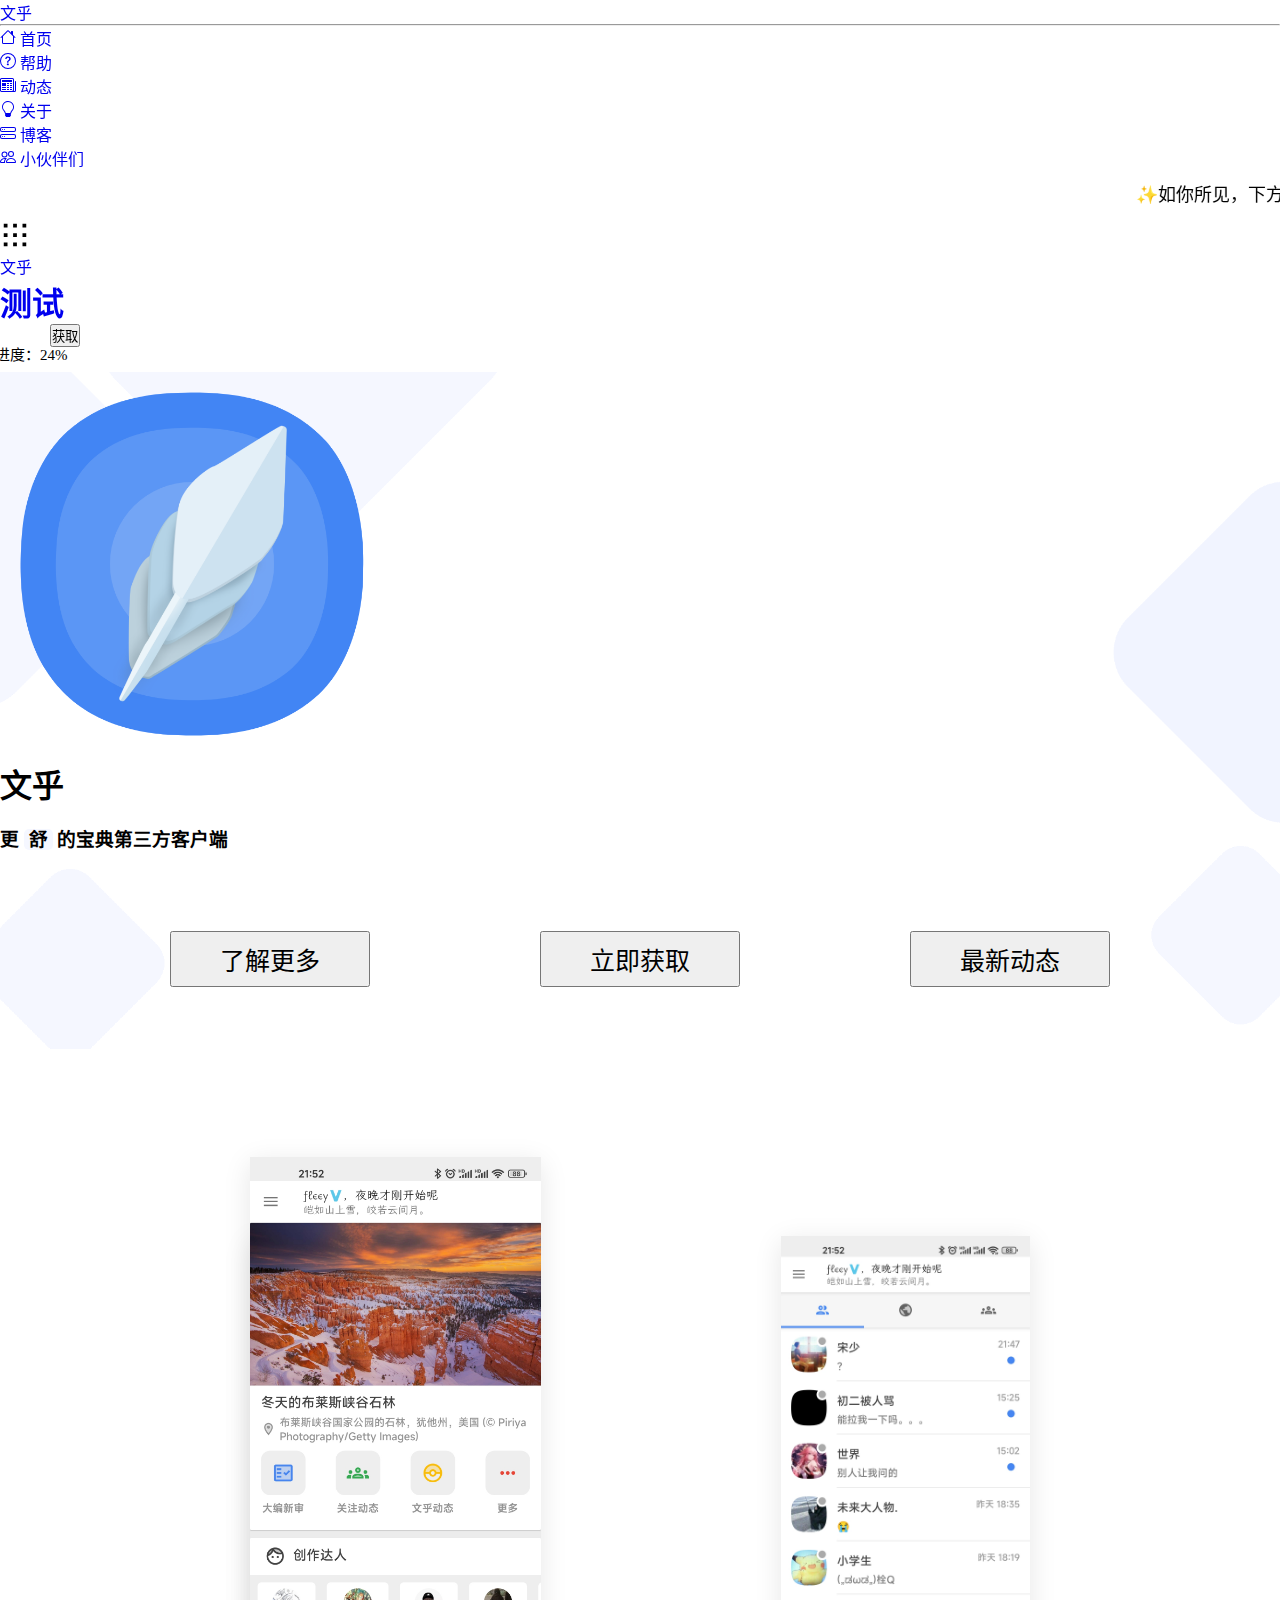
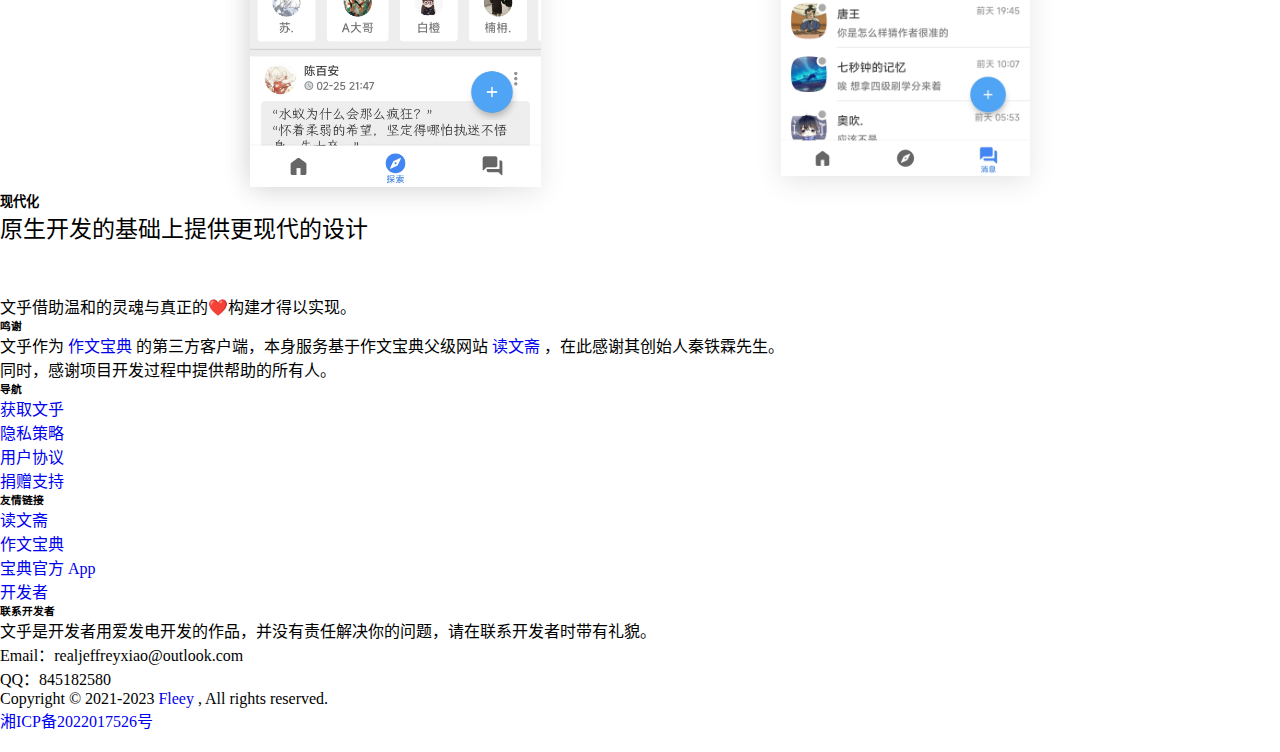
<file: index.html>
<!DOCTYPE html>
<html lang="zh-cn">
<head>
    <title>文乎-文人学士 风云际乎</title>
    <link rel="icon" href="/asset/logo.png" type="image/x-icon">
    <meta charset="utf-8">
    <meta name="viewport" content="width=device-width, initial-scale=1">
    <link href="https://cdn.staticfile.org/twitter-bootstrap/5.1.1/css/bootstrap.min.css" rel="stylesheet">
    <script src="https://cdn.staticfile.org/twitter-bootstrap/5.1.1/js/bootstrap.bundle.min.js"></script>
    <link rel="stylesheet" href="style.css">
</head>
<body>
<!--<form class="col-12 col-lg-auto mb-3 mb-lg-0">
    <input type="search" class="form-control" placeholder="搜索..." aria-label="Search">
</form>-->
<div class="offcanvas offcanvas-start" tabindex="-1" id="nav-start" aria-labelledby="offcanvasExampleLabel">
    <div class="b-example-divider"></div>
    <div class="d-flex flex-column flex-shrink-0 p-3" style="height: 100%">
        <a href="#" class="d-flex align-items-center mb-3 mb-md-0 me-md-auto link-dark text-decoration-none">
            <span class="fs-4">文乎</span>
        </a>
        <hr>
        <ul class="nav nav-pills flex-column mb-auto">
            <li class="nav-item">
                <a href="#" class="nav-link active" aria-current="page">
                    <svg xmlns="http://www.w3.org/2000/svg" width="16" height="16" fill="currentColor"
                         class="bi bi-house me-2 mb-1" viewBox="0 0 16 16">
                        <path fill-rule="evenodd"
                              d="M8.707 1.5a1 1 0 0 0-1.414 0L.646 8.146a.5.5 0 0 0 .708.708L2 8.207V13.5A1.5 1.5 0 0 0 3.5 15h9a1.5 1.5 0 0 0 1.5-1.5V8.207l.646.647a.5.5 0 0 0 .708-.708L13 5.793V2.5a.5.5 0 0 0-.5-.5h-1a.5.5 0 0 0-.5.5v1.293L8.707 1.5ZM13 7.207l-5-5-5 5V13.5a.5.5 0 0 0 .5.5h9a.5.5 0 0 0 .5-.5V7.207Z"/>
                    </svg>
                    首页
                </a>
            </li>
            <li>
                <a href="#" class="nav-link link-dark">
                    <svg xmlns="http://www.w3.org/2000/svg" width="16" height="16" fill="currentColor"
                         class="bi bi-question-circle me-2 mb-1" viewBox="0 0 16 16">
                        <path d="M8 15A7 7 0 1 1 8 1a7 7 0 0 1 0 14zm0 1A8 8 0 1 0 8 0a8 8 0 0 0 0 16z"/>
                        <path d="M5.255 5.786a.237.237 0 0 0 .241.247h.825c.138 0 .248-.113.266-.25.09-.656.54-1.134 1.342-1.134.686 0 1.314.343 1.314 1.168 0 .635-.374.927-.965 1.371-.673.489-1.206 1.06-1.168 1.987l.003.217a.25.25 0 0 0 .25.246h.811a.25.25 0 0 0 .25-.25v-.105c0-.718.273-.927 1.01-1.486.609-.463 1.244-.977 1.244-2.056 0-1.511-1.276-2.241-2.673-2.241-1.267 0-2.655.59-2.75 2.286zm1.557 5.763c0 .533.425.927 1.01.927.609 0 1.028-.394 1.028-.927 0-.552-.42-.94-1.029-.94-.584 0-1.009.388-1.009.94z"/>
                    </svg>
                    帮助
                </a>
            </li>
            <li>
                <a href="#" class="nav-link link-dark">
                    <svg xmlns="http://www.w3.org/2000/svg" width="16" height="16" fill="currentColor"
                         class="bi bi-newspaper me-2 mb-1" viewBox="0 0 16 16">
                        <path d="M0 2.5A1.5 1.5 0 0 1 1.5 1h11A1.5 1.5 0 0 1 14 2.5v10.528c0 .3-.05.654-.238.972h.738a.5.5 0 0 0 .5-.5v-9a.5.5 0 0 1 1 0v9a1.5 1.5 0 0 1-1.5 1.5H1.497A1.497 1.497 0 0 1 0 13.5v-11zM12 14c.37 0 .654-.211.853-.441.092-.106.147-.279.147-.531V2.5a.5.5 0 0 0-.5-.5h-11a.5.5 0 0 0-.5.5v11c0 .278.223.5.497.5H12z"/>
                        <path d="M2 3h10v2H2V3zm0 3h4v3H2V6zm0 4h4v1H2v-1zm0 2h4v1H2v-1zm5-6h2v1H7V6zm3 0h2v1h-2V6zM7 8h2v1H7V8zm3 0h2v1h-2V8zm-3 2h2v1H7v-1zm3 0h2v1h-2v-1zm-3 2h2v1H7v-1zm3 0h2v1h-2v-1z"/>
                    </svg>
                    动态
                </a>
            </li>
            <li>
                <a href="#" class="nav-link link-dark">
                    <svg xmlns="http://www.w3.org/2000/svg" width="16" height="16" fill="currentColor"
                         class="bi bi-lightbulb me-2 mb-1" viewBox="0 0 16 16">
                        <path d="M2 6a6 6 0 1 1 10.174 4.31c-.203.196-.359.4-.453.619l-.762 1.769A.5.5 0 0 1 10.5 13a.5.5 0 0 1 0 1 .5.5 0 0 1 0 1l-.224.447a1 1 0 0 1-.894.553H6.618a1 1 0 0 1-.894-.553L5.5 15a.5.5 0 0 1 0-1 .5.5 0 0 1 0-1 .5.5 0 0 1-.46-.302l-.761-1.77a1.964 1.964 0 0 0-.453-.618A5.984 5.984 0 0 1 2 6zm6-5a5 5 0 0 0-3.479 8.592c.263.254.514.564.676.941L5.83 12h4.342l.632-1.467c.162-.377.413-.687.676-.941A5 5 0 0 0 8 1z"/>
                    </svg>
                    关于
                </a>
            </li>
            <li>
                <a href="#" class="nav-link link-dark">
                    <svg xmlns="http://www.w3.org/2000/svg" width="16" height="16" fill="currentColor"
                         class="bi bi-hdd-stack me-2 mb-1" viewBox="0 0 16 16">
                        <path d="M14 10a1 1 0 0 1 1 1v1a1 1 0 0 1-1 1H2a1 1 0 0 1-1-1v-1a1 1 0 0 1 1-1h12zM2 9a2 2 0 0 0-2 2v1a2 2 0 0 0 2 2h12a2 2 0 0 0 2-2v-1a2 2 0 0 0-2-2H2z"/>
                        <path d="M5 11.5a.5.5 0 1 1-1 0 .5.5 0 0 1 1 0zm-2 0a.5.5 0 1 1-1 0 .5.5 0 0 1 1 0zM14 3a1 1 0 0 1 1 1v1a1 1 0 0 1-1 1H2a1 1 0 0 1-1-1V4a1 1 0 0 1 1-1h12zM2 2a2 2 0 0 0-2 2v1a2 2 0 0 0 2 2h12a2 2 0 0 0 2-2V4a2 2 0 0 0-2-2H2z"/>
                        <path d="M5 4.5a.5.5 0 1 1-1 0 .5.5 0 0 1 1 0zm-2 0a.5.5 0 1 1-1 0 .5.5 0 0 1 1 0z"/>
                    </svg>
                    博客
                </a>
            </li>
            <li>
                <a href="#" class="nav-link link-dark">
                    <svg xmlns="http://www.w3.org/2000/svg" width="16" height="16" fill="currentColor"
                         class="bi bi-people me-2 mb-1" viewBox="0 0 16 16">
                        <path d="M15 14s1 0 1-1-1-4-5-4-5 3-5 4 1 1 1 1h8zm-7.978-1A.261.261 0 0 1 7 12.996c.001-.264.167-1.03.76-1.72C8.312 10.629 9.282 10 11 10c1.717 0 2.687.63 3.24 1.276.593.69.758 1.457.76 1.72l-.008.002a.274.274 0 0 1-.014.002H7.022zM11 7a2 2 0 1 0 0-4 2 2 0 0 0 0 4zm3-2a3 3 0 1 1-6 0 3 3 0 0 1 6 0zM6.936 9.28a5.88 5.88 0 0 0-1.23-.247A7.35 7.35 0 0 0 5 9c-4 0-5 3-5 4 0 .667.333 1 1 1h4.216A2.238 2.238 0 0 1 5 13c0-1.01.377-2.042 1.09-2.904.243-.294.526-.569.846-.816zM4.92 10A5.493 5.493 0 0 0 4 13H1c0-.26.164-1.03.76-1.724.545-.636 1.492-1.256 3.16-1.275zM1.5 5.5a3 3 0 1 1 6 0 3 3 0 0 1-6 0zm3-2a2 2 0 1 0 0 4 2 2 0 0 0 0-4z"/>
                    </svg>
                    小伙伴们
                </a>
            </li>
        </ul>
    </div>
</div>

<div class="container-fluid text-center bg-light text-muted" style="height: 50px">
    <marquee behavior="behavior" scrollamount="15" style="line-height: 50px; font-size: 18px">
        ✨如你所见，下方进度条表明目前网页还是预览版，好在我们正在完善这一切，最终成品可能会存在差异，感谢理解与期待
    </marquee>
</div>
<header class="py-3 border-bottom navbar sticky-top" id="nav">
    <div class="container d-flex flex-wrap">
        <div id="nav-top-more" style="margin-inline-end: 50px" data-bs-toggle="offcanvas" href="#nav-start"
             role="button" aria-controls="offcanvasExample">
            <svg width="30" height="30" viewBox="0 0 20 20" fill="none" xmlns="http://www.w3.org/2000/svg">
                <path fill-rule="evenodd" clip-rule="evenodd"
                      d="M2.5 5L5 5L5 2.5L2.5 2.5L2.5 5ZM5 11.25L2.5 11.25L2.5 8.75L5 8.75L5 11.25ZM17.5 11.25L15 11.25L15 8.75L17.5 8.75L17.5 11.25ZM8.75 11.25L11.25 11.25L11.25 8.75L8.75 8.75L8.75 11.25ZM5 17.5L2.5 17.5L2.5 15L5 15L5 17.5ZM15 17.5L17.5 17.5L17.5 15L15 15L15 17.5ZM11.25 17.5L8.75 17.5L8.75 15L11.25 15L11.25 17.5ZM17.5 5L15 5L15 2.5L17.5 2.5L17.5 5ZM8.75 5L11.25 5L11.25 2.5L8.75 2.5L8.75 5Z"
                      fill="currentColor"></path>
            </svg>
        </div>
        <a href="#" class="d-flex align-items-center me-lg-auto text-dark text-decoration-none">
            <span class="fs-4">文乎</span>
            <h1 class="badge bg-primary">测试</h1>
        </a>
        <button type="button" id="nav-top-get" class="btn btn-primary" style="margin-inline-start: 50px">获取</button>
    </div>
</header>
<div class="progress" style="height: 25px; margin-inline: -5px">
    <div class="progress-bar progress-bar-striped progress-bar-animated"
         style="width:24%; font-size: 15px; line-height: 16px;">
    </div>
</div>
<div class="container_info">
    <div class="container-fluid bg text-center">
        <img src="/asset/logo.png" id="logo" class="mx-auto d-block" alt="logo" style="width: 30%">
        <h1 class="display-1">文乎</h1>
        <br>
        <h3 class="display-6">更
            <mark></mark>
            的宝典第三方客户端
        </h3>
        <br>
        <div class="container_action_btn" style="min-height: 180px">
            <button type="button" id="btn_getMore" class="btn btn-warning btn-lg text-white"
                    style="width: 200px; height: 56px; font-size: 25px"><a href="#banner-title" style="color: unset">了解更多</a>
            </button>
            <button type="button" id="btn_getApk" class="btn btn-primary btn-lg"
                    style="width: 200px; height: 56px; font-size: 25px">立即获取
            </button>
            <button type="button" id="btn_getNews" class="btn btn-success btn-lg"
                    style="width: 200px; height: 56px; font-size: 25px">最新动态
            </button>
        </div>
    </div>
</div>
<!--banner-->
<div id="banner-bg" class="text-center">
    <div class="banner" id="anim">
        <img id="rela-left" class="screenshot-left" alt="首页" src="/asset/screenshot/1.jpg">
        <img id="rela-middle" class="screenshot-middle" alt="探索" src="/asset/screenshot/2.jpg">
        <img id="rela-right" class="screenshot-right" alt="消息" src="/asset/screenshot/3.jpg">
    </div>
    <h5 class="display-5" id="banner-title">现代化</h5>
    <p style="font-size: 23px">原生开发的基础上提供更现代的设计</p>
</div>
<!--footer-->
<footer class="container-fluid bg-light text-center text-muted" style="margin-top: 50px; padding-bottom: 20px">
    <section class="d-flex justify-content-center justify-content-lg-between p-3 border-bottom">
        <div class="container text-center text-md-start mt-1">
            <span>文乎借助温和的灵魂与真正的❤️构建才得以实现。</span>
        </div>
    </section>
    <div class="container-fluid text-center text-md-start mt-3">
        <div class="row mt-1">
            <div class="col-md-3 col-lg-4 col-xl-3 mx-auto mb-4">
                <h6 class="text-uppercase fw-bold mb-4">
                    鸣谢
                </h6>
                <p>
                    文乎作为
                    <a class="text-reset fw-bold" href="https://m.duwenz.com/app/zuowen.html">作文宝典</a>
                    的第三方客户端，本身服务基于作文宝典父级网站
                    <a class="text-reset fw-bold" href="https://www.duwenz.com">读文斋</a>
                    ，在此感谢其创始人秦铁霖先生。
                    <br>
                    同时，感谢项目开发过程中提供帮助的所有人。
                </p>
            </div>
            <div class="col-md-2 col-lg-2 col-xl-2 mx-auto mb-4">
                <h6 class="text-uppercase fw-bold mb-4">
                    导航
                </h6>
                <p>
                    <a href="#" class="text-reset">获取文乎</a>
                </p>
                <p>
                    <a href="/privacy" class="text-reset">隐私策略</a>
                </p>
                <p>
                    <a href="/terms" class="text-reset">用户协议</a>
                </p>
                <p>
                    <a href="#" class="text-reset">捐赠支持</a>
                </p>
            </div>
            <div class="col-md-3 col-lg-2 col-xl-2 mx-auto mb-4">
                <h6 class="text-uppercase fw-bold mb-4">
                    友情链接
                </h6>
                <p>
                    <a href="https://www.duwenz.com" class="text-reset">读文斋</a>
                </p>
                <p>
                    <a href="https://www.duwenz.com/zuowen" class="text-reset">作文宝典</a>
                </p>
                <p>
                    <a href="https://m.duwenz.com/app/zuowen.html" class="text-reset">宝典官方 App</a>
                </p>
                <p>
                    <a href="https://github.com/MultiWolf" class="text-reset">开发者</a>
                </p>
            </div>
            <div class="col-md-4 col-lg-3 col-xl-3 mx-auto mb-md-0 mb-4">
                <h6 class="text-uppercase fw-bold mb-4">联系开发者</h6>
                <p>文乎是开发者用爱发电开发的作品，并没有责任解决你的问题，请在联系开发者时带有礼貌。</p>
                <p>Email：realjeffreyxiao@outlook.com</p>
                <p>QQ：845182580</p>
            </div>
        </div>
    </div>
    <div class="container-fluid text-center">
        Copyright © 2021-2023
        <a class="text-reset fw-bold" href="https://github.com/MultiWolf">Fleey</a>
        , All rights reserved.
        <br>
        <a class="text-reset fw-bold" href="https://beian.miit.gov.cn">湘ICP备2022017526号</a>
    </div>
</footer>
<script>
    mark();
    progress();

    function progress() {
        let progress = document.querySelector(".progress-bar");
        let progressWidth = progress.style.width;
        progress.innerHTML = "进度：" + progressWidth;
        if (progressWidth === "100%") {
            progress.innerHTML = "构建完成";
        }
    }

    function mark() {
        let mark = document.querySelector("mark");
        let strArray = ["舒适", "简洁", "现代", "轻量", "快速", "丰富", "优雅", "美观", "强大"];
        let i = 0;
        markChange(strArray[i]);

        function markChange(str) {
            let timer = setInterval(function () {
                mark.innerHTML = str.substring(0, mark.innerHTML.length + 1);
                if (mark.innerHTML.length === str.length) {
                    clearInterval(timer)
                    let timers = setInterval(function () {
                        mark.innerHTML = mark.innerHTML.substring(0, mark.innerHTML.length - 1);
                        if (mark.innerHTML.length === 0) {
                            clearInterval(timers);
                            i++;
                            if (i === strArray.length) {
                                i = 0;
                            }
                            markChange(strArray[i]);
                        }
                    }, 500);
                }
            }, 700);
        }
    }
</script>
</body>
</html>
</file>
<file: style.css>
* {
    margin: 0;
    padding: 0;
}

body {
    margin: 0;
    padding: 0;
}

a {
    text-decoration: none;
}

#nav {
    background: rgba(255, 255, 255, 0.5);
    backdrop-filter: blur(20px);
    -webkit-backdrop-filter: blur(20px);
}
#nav-start {
    background: rgba(255, 255, 255, 0.6);
    backdrop-filter: blur(30px);
    -webkit-backdrop-filter: blur(30px);
}
#nav-start ul {
    background: rgba(255, 255, 255, 0.5);
    backdrop-filter: blur(5px);
    -webkit-backdrop-filter: blur(5px);
    border-radius: 5px;
}
#nav-start ul li:hover {
    background: rgba(255, 255, 255, 0.3);
    backdrop-filter: blur(12px);
    -webkit-backdrop-filter: blur(12px);
}
.container_info {
    background-position: center center;
    background-size: cover;
    background-repeat: no-repeat;
    background-image: url(./asset/background.png);
}

.banner {
    position: relative;
    margin: auto;
    max-width: 780px;
    padding-top: 12vh;
}

.screenshot-left {
    position: absolute;
    width: auto;
    max-width: 500px;
    max-height: 60vh;
    bottom: 15px;
    left: 0;
    box-shadow: 0 6px 26px rgba(0, 0, 0, .1);
}

.screenshot-middle {
    position: relative;
    width: auto;
    max-width: 500px;
    max-height: 70vh;
    z-index: 2;
    box-shadow: 0 6px 26px rgba(0, 0, 0, .1);
}

.screenshot-right {
    position: absolute;
    width: auto;
    max-width: 500px;
    max-height: 60vh;
    bottom: 15px;
    right: 0;
    box-shadow: 0 6px 26px rgba(0, 0, 0, .1);
}

.banner_bg {
    position: relative;
    text-align: center;
}

.container_action_btn {
    justify-content: space-evenly;
    align-items: center;
    display: flex;
}
mark {
    background-color: #f5f7ff;
    padding: 0 5px;
    border-radius: 5px;
}

#nav-top-more:hover {
    background-color: rgba(30, 30, 30, 0.1);
    border-radius: 12px;
}
@media (max-width: 768px) {
    .container_action_btn {
        flex-direction: column;
        justify-content: space-evenly;
        align-items: center;
    }
    #nav-start {
        width: 70%;
    }
    #nav-top-more {
        margin-inline-start: 10px;
    }
    #nav-top-get {
        margin-inline-end: 10px;
    }
}
</file>
